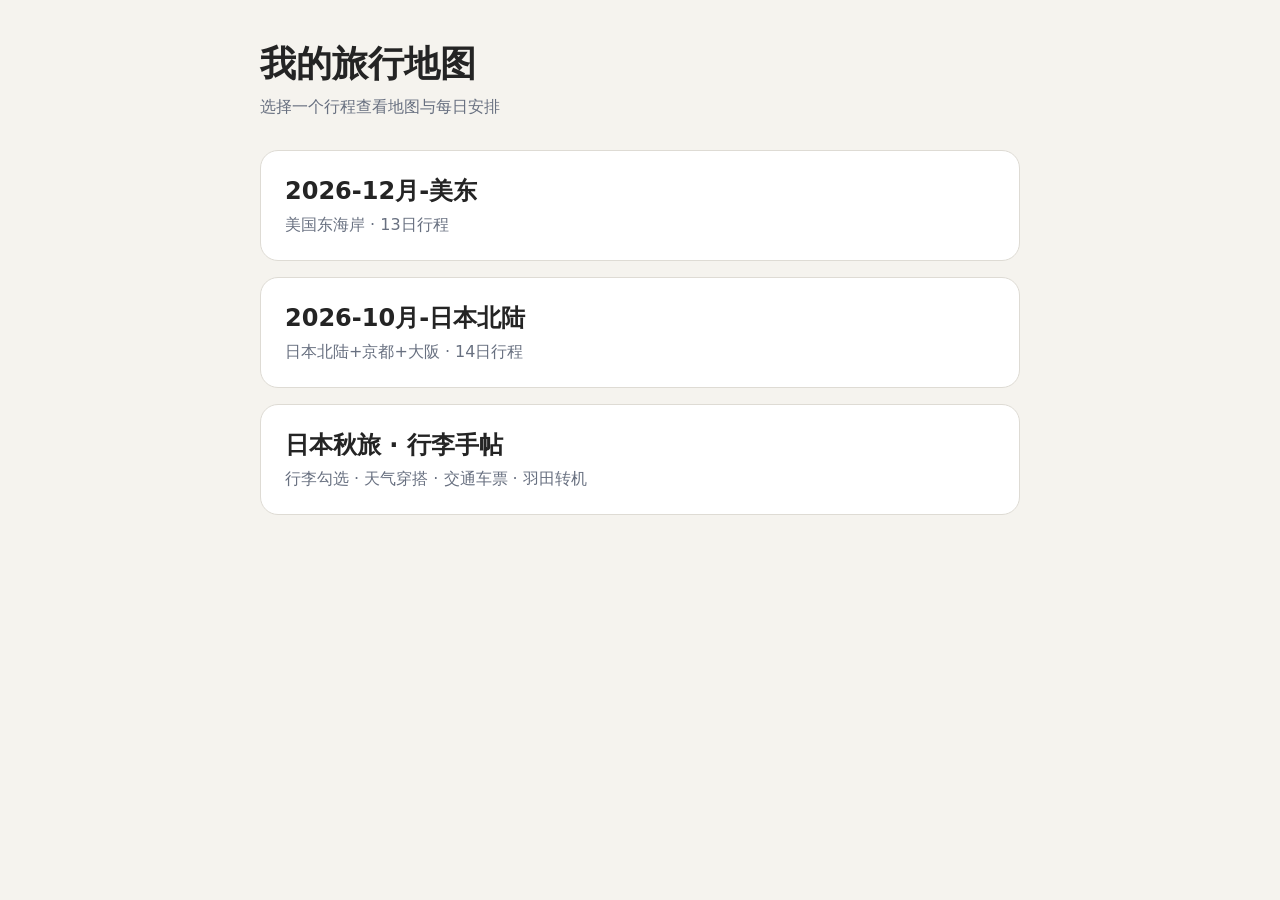
<file: index.html>
<!doctype html>

<html lang="zh-CN">

<head>

  <meta charset="utf-8">

  <meta name="viewport" content="width=device-width, initial-scale=1">

  <title>我的旅行地图</title>



  <style>

    * {

      box-sizing: border-box;

    }



    body {

      margin: 0;

      padding: 40px 20px;

      background: #f5f3ee;

      color: #242424;

      font-family: system-ui, -apple-system, "PingFang SC",

        "Microsoft YaHei", sans-serif;

    }



    main {

      width: min(760px, 100%);

      margin: auto;

    }



    h1 {

      margin: 0 0 8px;

      font-size: 36px;

    }



    .subtitle {

      margin: 0 0 32px;

      color: #687080;

    }



    .trip {

  display: block;

  padding: 24px;

  margin-bottom: 16px;

  border: 1px solid #dedbd4;

  border-radius: 18px;

  background: #ffffff;

  color: inherit;

  text-decoration: none;

}



    .trip:hover {

      transform: translateY(-2px);

      box-shadow: 0 12px 30px rgba(0, 0, 0, 0.09);

    }



    .trip h2 {

      margin: 0 0 8px;

      font-size: 24px;

    }



    .trip p {

      margin: 0;

      color: #687080;

    }

  </style>

</head>



<body>

  <main>

    <h1>我的旅行地图</h1>

    <p class="subtitle">选择一个行程查看地图与每日安排</p>



<a class="trip" href="./christmas-usa-2026/index.html">

  <h2>2026-12月-美东</h2>

  <p>美国东海岸 · 13日行程</p>

</a>



<a class="trip" href="./japan-autumn-trip/index.html">

  <h2>2026-10月-日本北陆</h2>

  <p>日本北陆+京都+大阪 · 14日行程</p>

</a>



<a class="trip" href="./japan-autumn-trip/packing.html">
  <h2>日本秋旅 · 行李手帖</h2>
  <p>行李勾选 · 天气穿搭 · 交通车票 · 羽田转机</p>
</a>
  </main>

</body>

</html>
</file>
